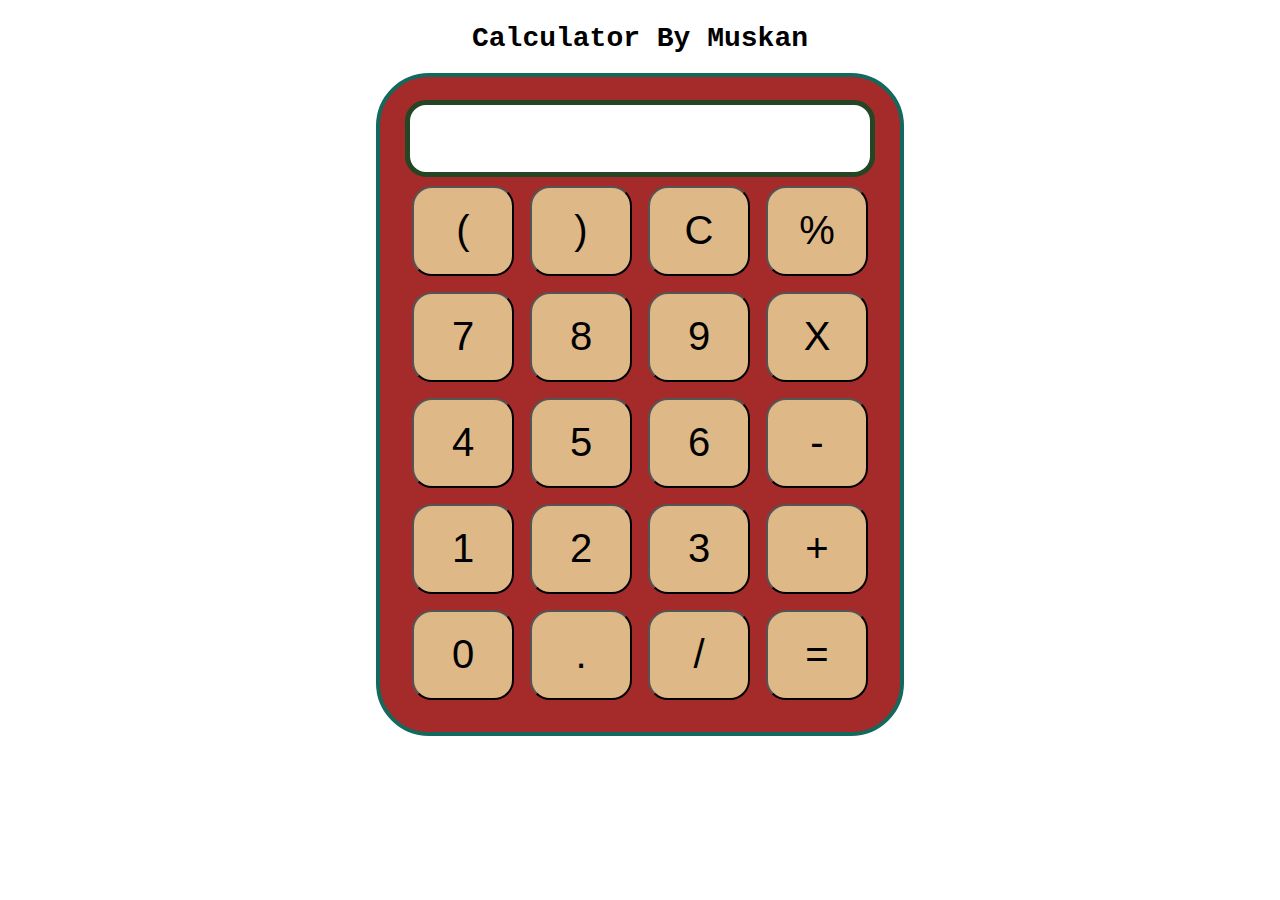
<file: Calculator/index.html>
<!DOCTYPE html>
<html lang="en">
<head>
    <meta charset="UTF-8">
    <meta http-equiv="X-UA-Compatible" content="IE=edge">
    <meta name="viewport" content="width=device-width, initial-scale=1.0">
    <link rel="stylesheet" href="style.css">
    <title>Calculator</title>
</head>
<body>
    <div class="container">
        <h1>Calculator By Muskan</h1>
    
    <div class="calculator">
        <input type="text" name="screen" id="screen">
        <table>
            <tr>
               <td><button>(</button></td> 
               <td><button>)</button></td> 
               <td><button>C</button></td> 
               <td><button>%</button></td> 
                
            </tr>
            <tr>
                <td><button>7</button></td> 
                <td><button>8</button></td> 
                <td><button>9</button></td> 
                <td><button>X</button></td> 
                 
             </tr>
             <tr>
                <td><button>4</button></td> 
                <td><button>5</button></td> 
                <td><button>6</button></td> 
                <td><button>-</button></td> 
                 
             </tr>
            <tr>
               <td><button>1</button></td> 
               <td><button>2</button></td> 
               <td><button>3</button></td> 
               <td><button>+</button></td> 
               
            </tr>
            <tr>
               <td><button>0</button></td> 
               <td><button>.</button></td> 
               <td><button>/</button></td> 
               <td><button>=</button></td> 
               
            </tr>
        </table>

    </div>
 </div>
</body>
<script src="index.js"></script>
</html>
</file>
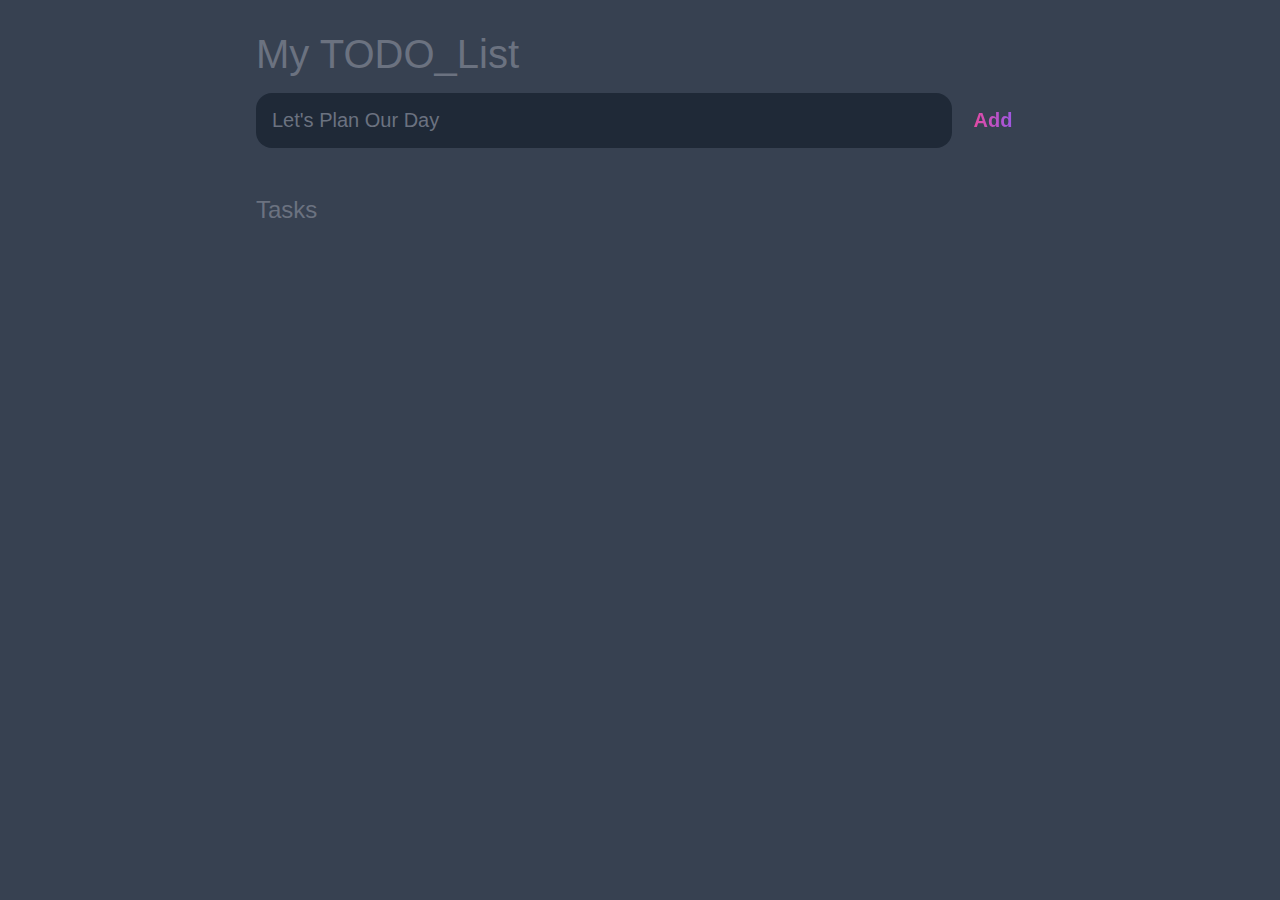
<file: To-do-list/index.html>
<!DOCTYPE html>
<html lang="en">
<head>
	<meta charset="UTF-8">
	<meta http-equiv="X-UA-Compatible" content="IE=edge">
	<meta name="viewport" content="width=device-width, initial-scale=1.0">
	<title>TODO_List </title>

	<link rel="stylesheet" href="style.css" />
</head>
<body>

	<header>
		<h1>My TODO_List</h1>
		<form id="new-task-form">
			<input 
				type="text" 
				name="new-task-input" 
				id="new-task-input" 
				placeholder="Let's Plan Our Day" />
			<input 
				type="submit"
				id="new-task-submit" 
				value="Add " />
		</form>
	</header>
	<main>
		<section class="task-list">
			<h2>Tasks</h2>

			<div id="tasks">

				
			</div>
		</section>
	</main>

	<script src="main.js"></script>
</body>
</html>
</file>
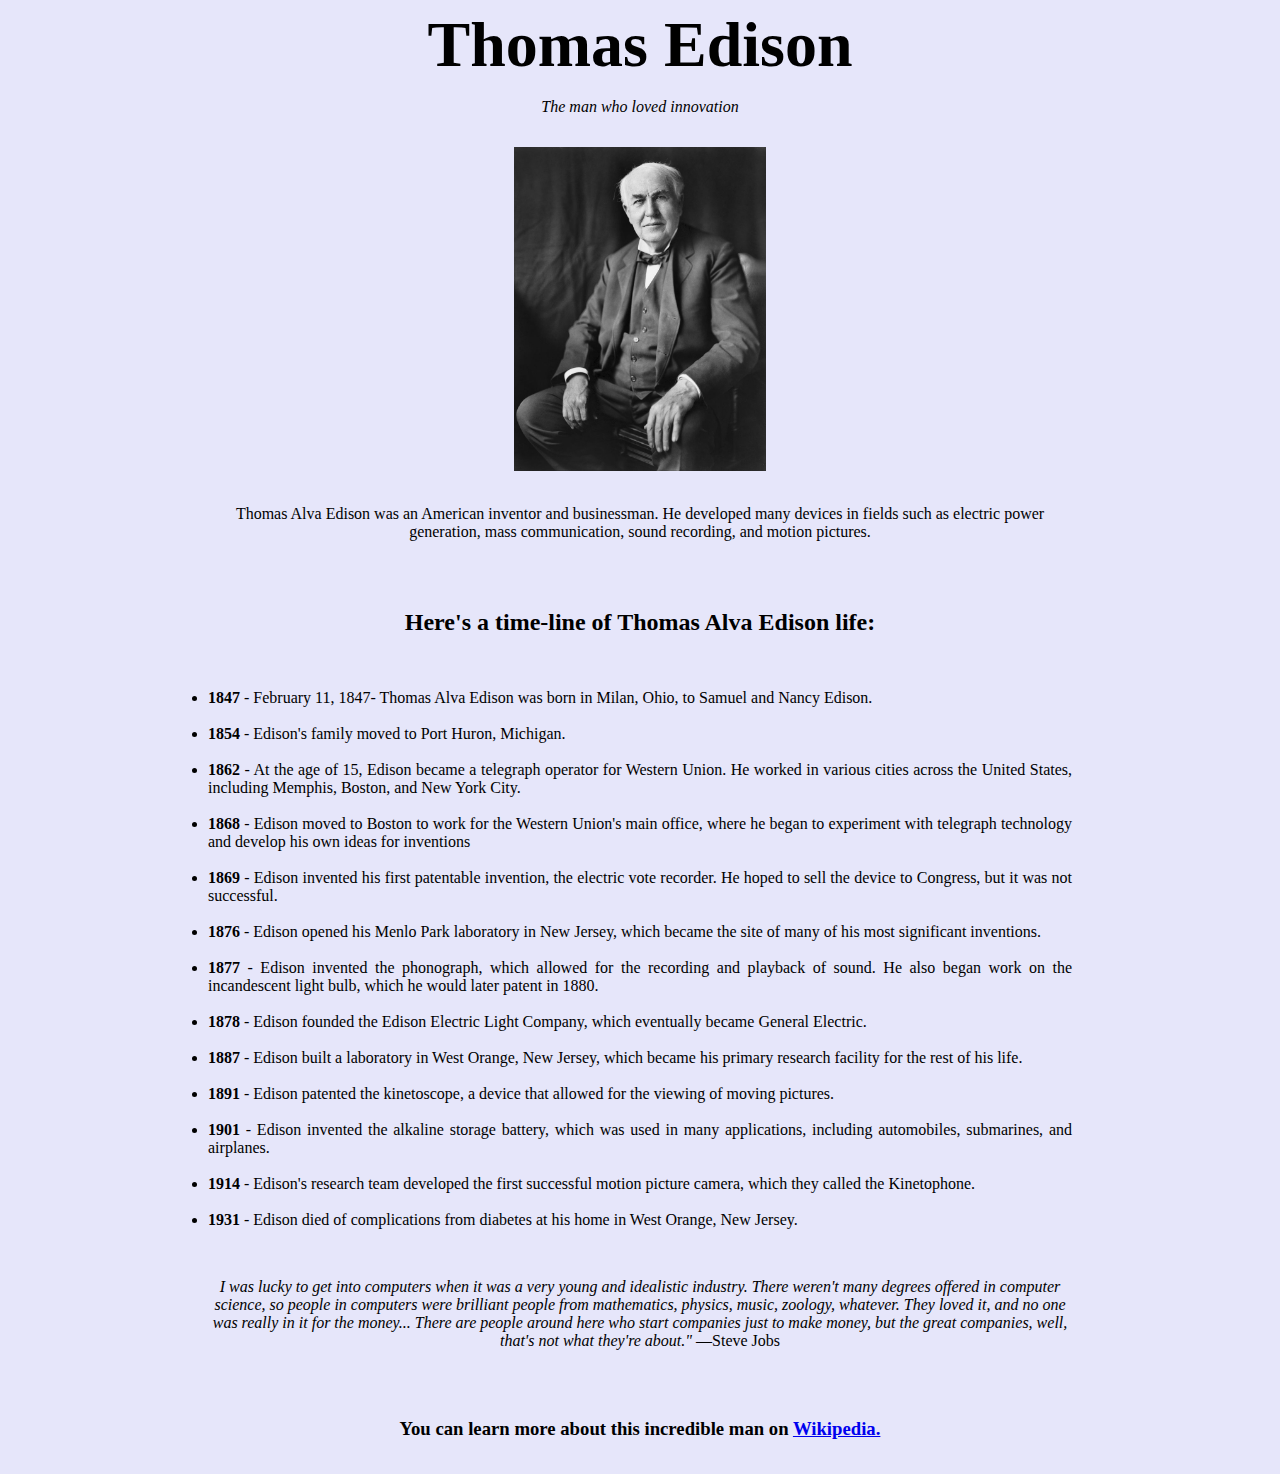
<file: tribute/index.html>
<!DOCTYPE html>
<html lang="en">
<head>
	<link rel="stylesheet" type="text/css" href="style.css">
	<meta charset="UTF-8">
	<meta name="viewport" content="width=device-width, initial-scale=1.0">
	<title>Tribute to Thomas Edison</title>
</head>
<body>
    
	<main id="main">
		<div id="heading" class="center">
		<h1 id="title" class="center">Thomas Edison</h1>
		<p class="font"><i>The man who loved innovation</i></p>
		</div>
		<div id="img-div">
			<img class="center" id=image src="edition.jpg" alt="Thomas Edison with his Macintosh">
			<div class="center"><br>
			<p id="img-caption" class="font">Thomas Alva Edison was an American inventor and businessman. He developed many devices in fields such as electric power generation, mass communication, sound recording, and motion pictures.</p><br>
			</div>
		</div>

		<div id="tribute-info" class="center">
			<h2 class="font">Here's a time-line of Thomas Alva Edison life:</h2>
			<ul class="font" style="text-align: justify;">
				<br>
				<li><b>1847</b> - February 11, 1847- Thomas Alva Edison was born in Milan, Ohio, to Samuel and Nancy Edison.</li>
				<br>
				<li><b>1854</b> - Edison's family moved to Port Huron, Michigan.</li>
				<br>
				<li><b>1862</b> - At the age of 15, Edison became a telegraph operator for Western Union. He worked in various cities across the United States, including Memphis, Boston, and New York City.</li>
				<br>
				<li><b>1868</b> - Edison moved to Boston to work for the Western Union's main office, where he began to experiment with telegraph technology and develop his own ideas for inventions</li>
				<br>
				<li><b>1869</b> - Edison invented his first patentable invention, the electric vote recorder. He hoped to sell the device to Congress, but it was not successful.</li>
				<br>
				<li><b>1876</b> - Edison opened his Menlo Park laboratory in New Jersey, which became the site of many of his most significant inventions.</li>
				<br>
				<li><b>1877</b> - Edison invented the phonograph, which allowed for the recording and playback of sound. He also began work on the incandescent light bulb, which he would later patent in 1880.</li>
				<br>
				<li><b>1878</b> - Edison founded the Edison Electric Light Company, which eventually became General Electric.</li>
				<br>
				<li><b>1887</b> - Edison built a laboratory in West Orange, New Jersey, which became his primary research facility for the rest of his life.</li>
				<br>
				
				<li><b>1891</b> - Edison patented the kinetoscope, a device that allowed for the viewing of moving pictures.</li>
				<br>
				<li><b>1901</b>  - Edison invented the alkaline storage battery, which was used in many applications, including automobiles, submarines, and airplanes.</li>
				<br>
                <li><b>1914</b> - Edison's research team developed the first successful motion picture camera, which they called the Kinetophone.</li>
				<br>
                <li><b>1931</b> - Edison died of complications from diabetes at his home in West Orange, New Jersey.</li>
				<br>
			</ul>
		</div>

		<div class="center">
			<p class="font"><i>I was lucky to get into computers when it was a very young and idealistic industry. There weren't many degrees offered in computer science, so people in computers were brilliant people from mathematics, physics, music, zoology, whatever. They loved it, and no one was really in it for the money... There are people around here who start companies just to make money, but the great companies, well, that's not what they're about."</i>
				—Steve Jobs</p>
				<br>
			<h3 class="font">You can learn more about this incredible man on
				<a href="https://en.wikipedia.org/wiki/Thomas_Edison" id="tribute-link" target="_blank">
				Wikipedia.</a>
			</h3>
		</div>

	</main>
	<script src="https://cdn.freecodecamp.org/testable-projects-fcc/v1/bundle.js"></script>
</body>
</html>
</file>
<file: Calculator/style.css>
.container{
    text-align: center;
    margin-top: 23px;
}
table{
    margin: auto;
}
input{
    border-radius: 21px;
    border: 5px solid #244624;
    font-size: 34px;
    height: 65px;
    width: 456px;
}
button{
    border-radius: 20px;
    font-size: 40px;
    background: burlywood;
    width: 102px;
    height: 90px;
    margin: 6px;
}

.calculator{
    border: 4px solid #13695d;
    background-color: brown;
    padding: 23px;
    border-radius: 53px;
    display: inline-block;
}

h1{
    font-size: 28px;
    font-family: 'Courier New', Courier, monospace;
}
</file>
<file: To-do-list/style.css>
:root {
	--dark: #374151;
	--darker: #1F2937;
	--darkest: #111827;
	--grey: #6B7280;
	--pink: #EC4899;
	--purple: #8B5CF6;
	--light: #EEE;
}

* {
	margin: 0;
	box-sizing: border-box;
	font-family: "Fira sans", sans-serif;
}

body {
	display: flex;
	flex-direction: column;
	min-height: 100vh;
	color: #FFF;
	background-color: var(--dark);
}

header {
	padding: 2rem 1rem;
	max-width: 800px;
	width: 100%;
	margin: 0 auto;
}

header h1{ 
	font-size: 2.5rem;
	font-weight: 300;
	color: var(--grey);
	margin-bottom: 1rem;
}

#new-task-form {
	display: flex;;
}

input, button {
	appearance: none;
	border: none;
	outline: none;
	background: none;
}

#new-task-input {
	flex: 1 1 0%;
	background-color: var(--darker);
	padding: 1rem;
	border-radius: 1rem;
	margin-right: 1rem;
	color: var(--light);
	font-size: 1.25rem;
}

#new-task-input::placeholder {
	color: var(--grey);
}

#new-task-submit {
	color: var(--pink);
	font-size: 1.25rem;
	font-weight: 700;
	background-image: linear-gradient(to right, var(--pink), var(--purple));
	-webkit-background-clip: text;
	-webkit-text-fill-color: transparent;
	cursor: pointer;
	transition: 0.4s;
}

#new-task-submit:hover {
	opacity: 0.8;
}

#new-task-submit:active {
	opacity: 0.6;
}

main {
	flex: 1 1 0%;
	max-width: 800px;
	width: 100%;
	margin: 0 auto;
}

.task-list {
	padding: 1rem;
}

.task-list h2 {
	font-size: 1.5rem;
	font-weight: 300;
	color: var(--grey);
	margin-bottom: 1rem;
}

#tasks .task {
	display: flex;
	justify-content: space-between;
	background-color: var(--darkest);
	padding: 1rem;
	border-radius: 1rem;
	margin-bottom: 1rem;
}

.task .content {
	flex: 1 1 0%;
}

.task .content .text {
	color: var(--light);
	font-size: 1.125rem;
	width: 100%;
	display: block;
	transition: 0.4s;
}

.task .content .text:not(:read-only) {
	color: var(--pink);
}

.task .actions {
	display: flex;
	margin: 0 -0.5rem;
}

.task .actions button {
	cursor: pointer;
	margin: 0 0.5rem;
	font-size: 1.125rem;
	font-weight: 700;
	text-transform: uppercase;
	transition: 0.4s;
}

.task .actions button:hover {
	opacity: 0.8;
}

.task .actions button:active {
	opacity: 0.6;
}

.task .actions .edit {
	background-image: linear-gradient(to right, var(--pink), var(--purple));
	-webkit-background-clip: text;
	-webkit-text-fill-color: transparent;
}

.task .actions .delete {
	color: crimson;
}
</file>
<file: tribute/style.css>
*{
    background-color: lavender;
}



#title {
    font-size: 400%;
    width: 60vmax;
  }

.center {
    margin: auto;
    padding: auto;
    text-align: center;
  }

#image {
    max-width: 20%;
    height: auto;
    display: block;
  }


  @media only screen and (min-width:480px)
  {

  }

  @media only screen and (min-width:767px)
  {

  }

  @media only screen and (min-width:991px)
  {

  }

  @media only screen and (min-width:1200px)
  {
 .font {
    padding: 0px 200px 15px 200px;
        }
  }

  @media(orientation: landscape)
  {

  }
</file>
